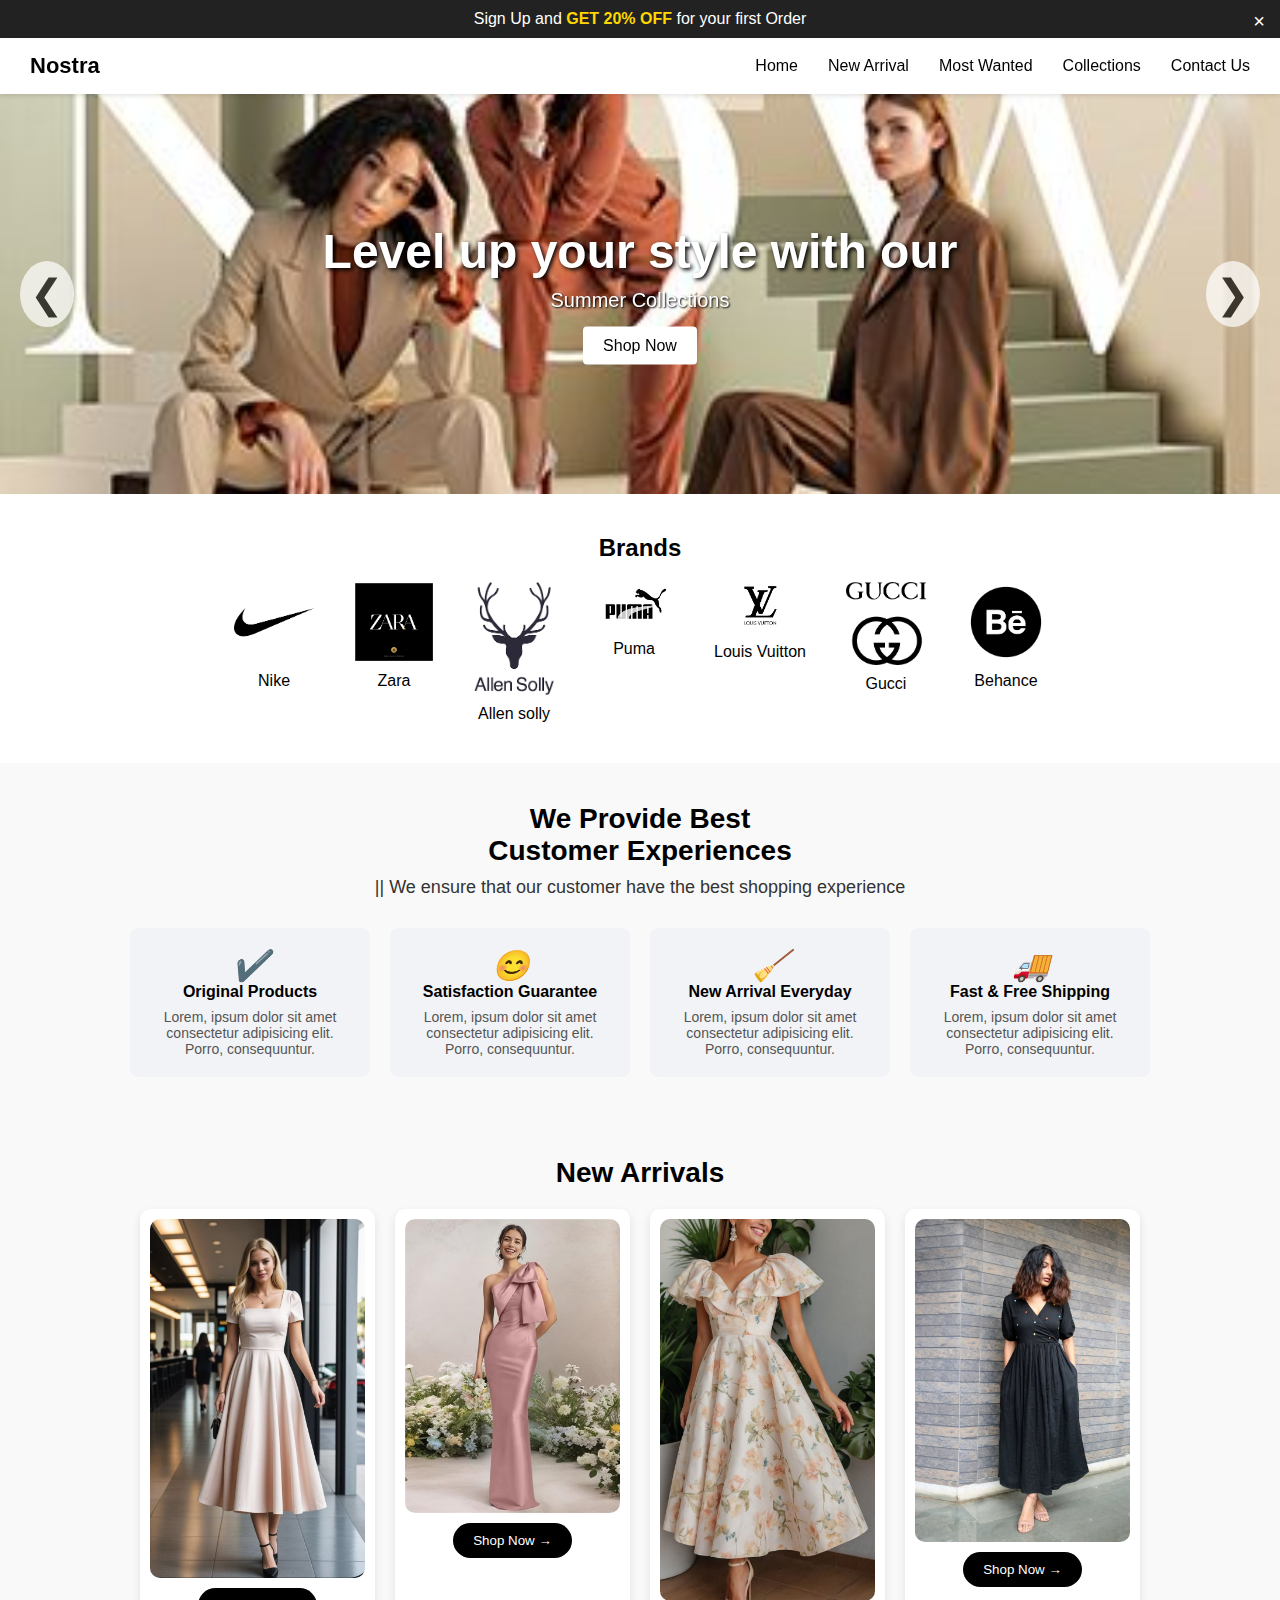
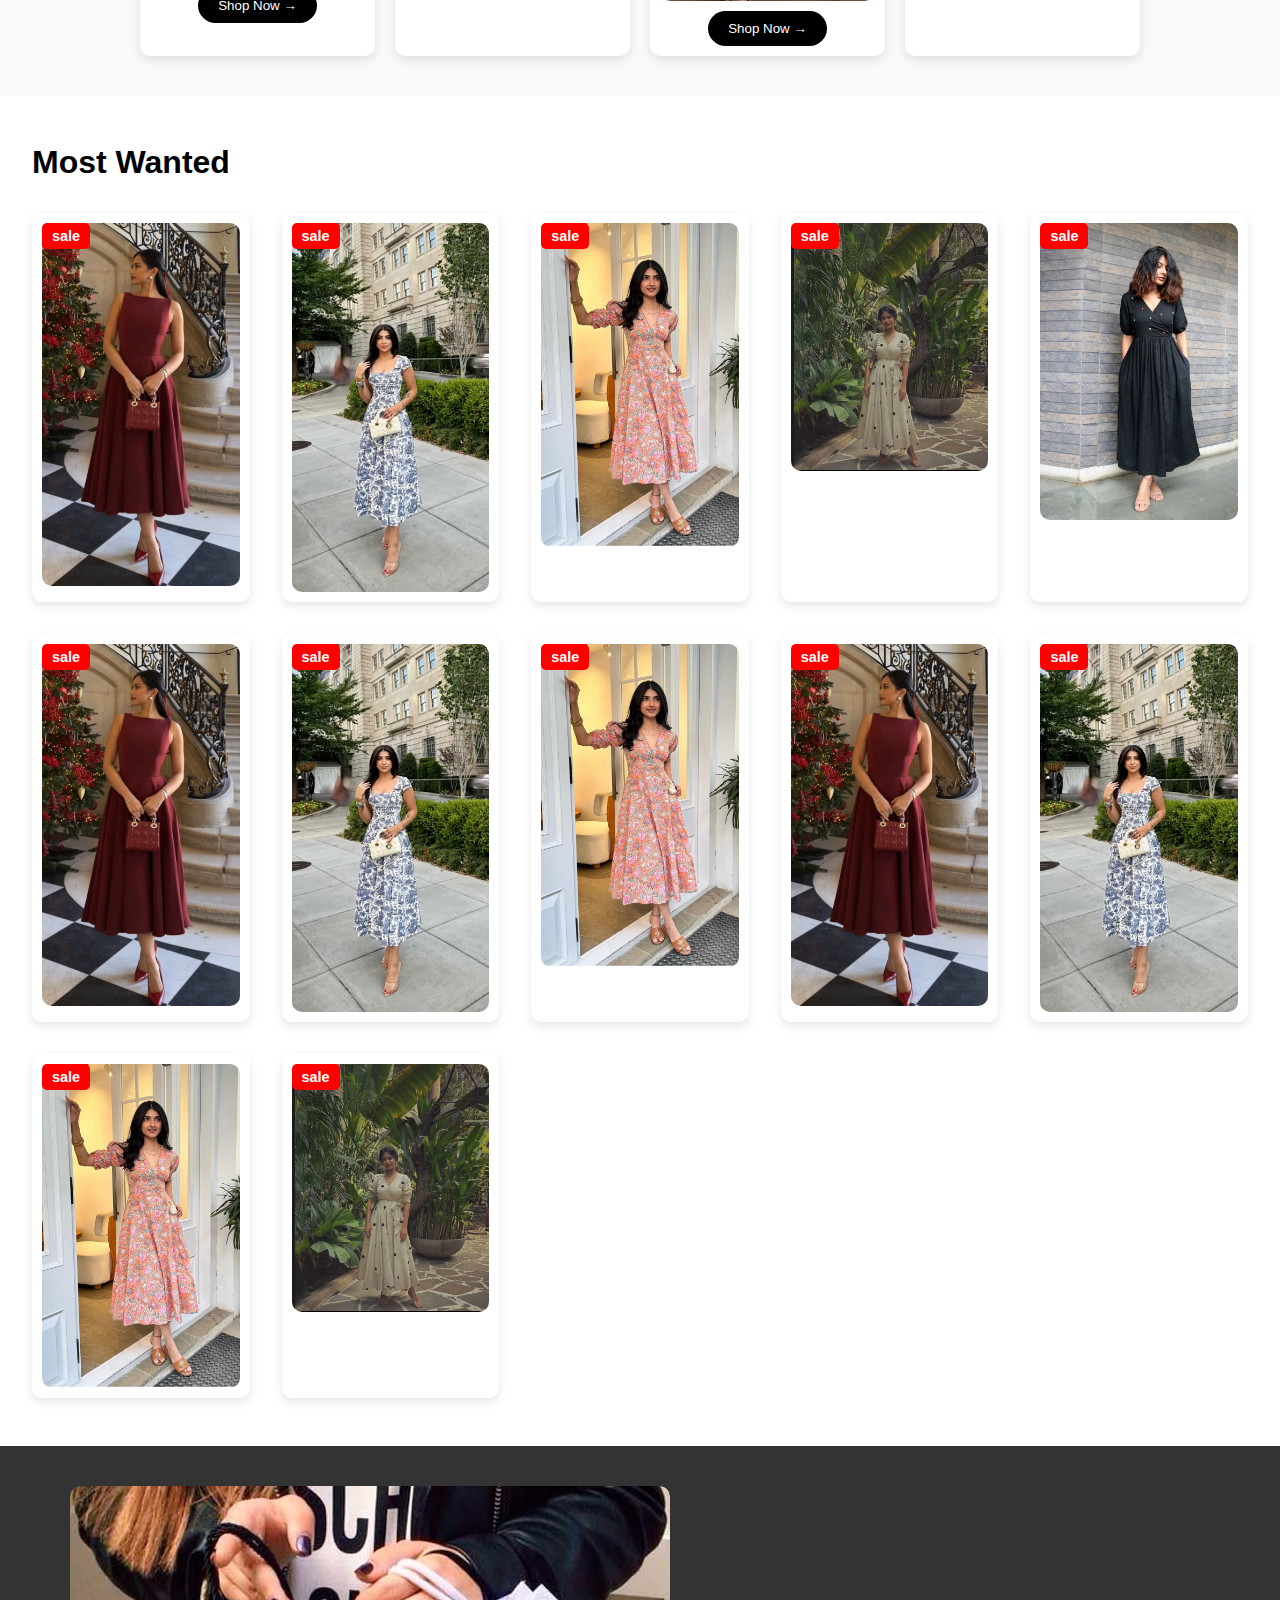
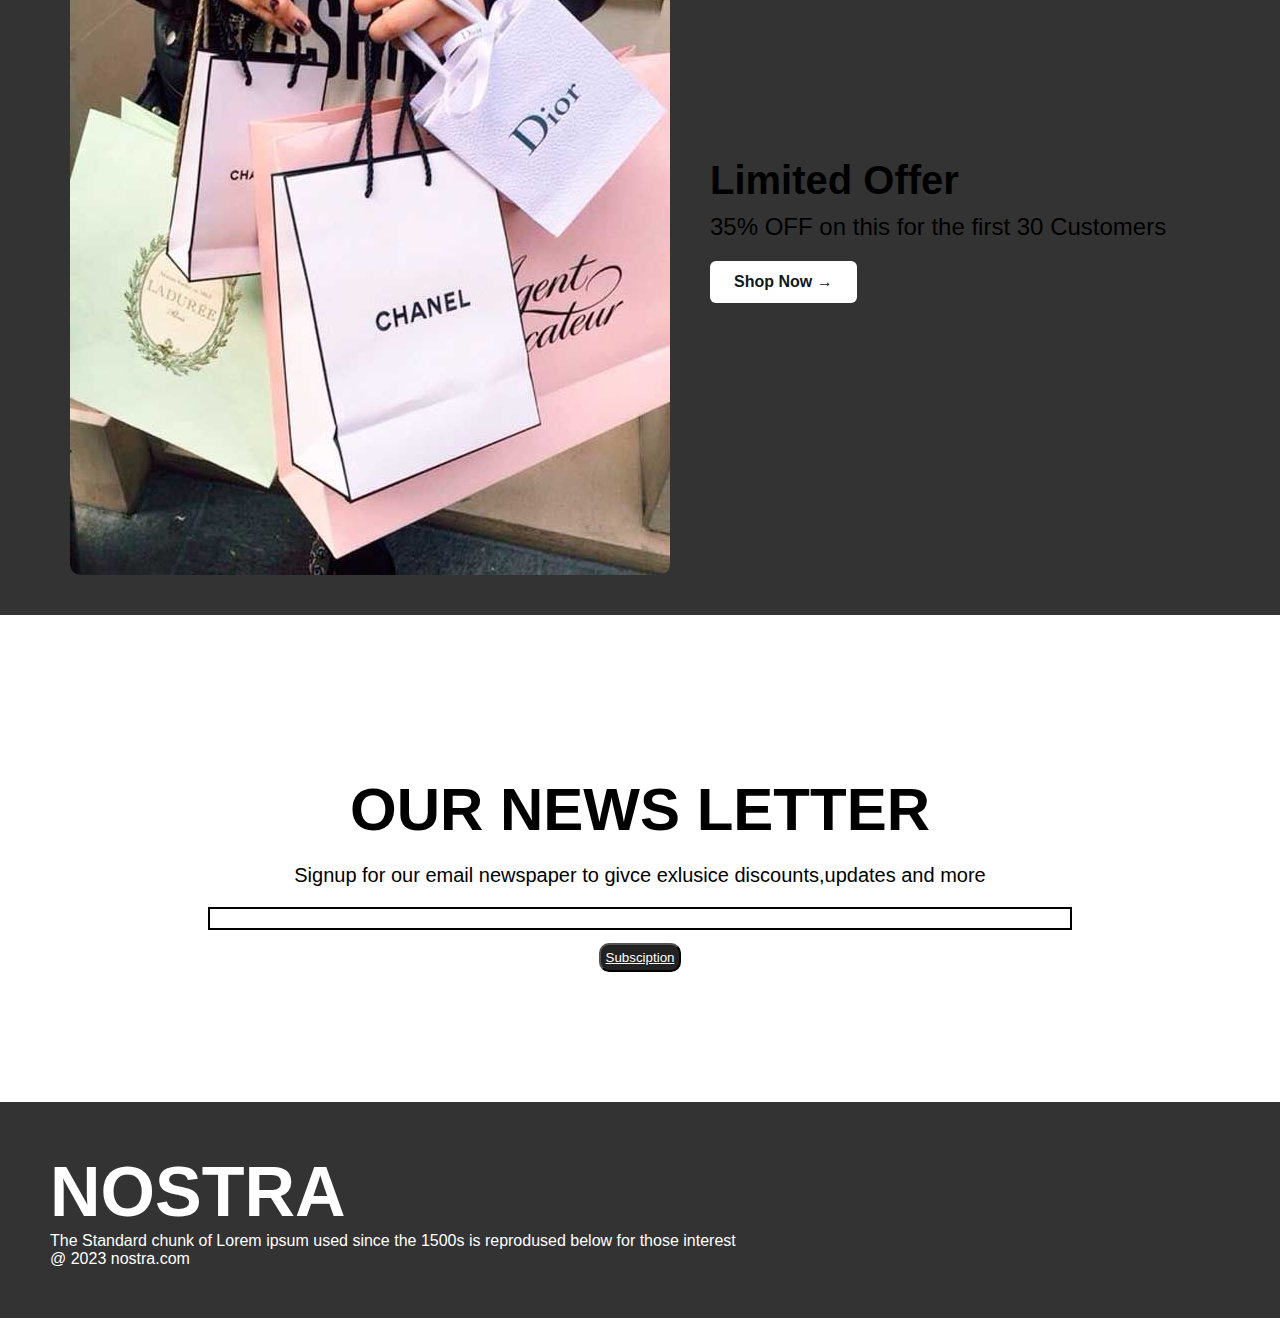
<file: index.html>
<!DOCTYPE html>
<html lang="en">
<head>
    <meta charset="UTF-8">
    <meta name="viewport" content="width=device-width, initial-scale=1.0">
    <title>Nostra</title>
    <link rel="stylesheet" href="stycle.css">
</head>
<body>
    <!--TOP BANNER-->
    <div class="top-banner">
        <p>Sign Up and <strong>GET 20% OFF</strong> for your first Order</p>
    <span class="close-banner" onclick="closeBanner()">×</span>
    </div>
    <!--navigation bar-->
     <nav class="navbar">
    <div class="logo">Nostra</div>
    <ul class="nav-links">
      <li><a href="index.html" onclick="stayHere()">Home</a></li>
      <li><a href="#new-arrivals">New Arrival</a></li>
      <li><a href="#most-wanted" id="show-most-wanted">Most Wanted</a></li>
      <li><a href="collections.html">Collections</a></li>
      <li><a href="contact.html">Contact Us</a></li>
    </ul>
  </nav>
  <!---homescreen-->
   <div class="carousel">
    <img src="./images/homescreen.jpeg" class="active" alt="Slide 1">
    <img src="./images/h2 (1).jpeg" alt="Slide 2">
    <img src="./images/h3.jpeg" alt="Slide 3">

    <!-- Text overlay -->
    <div class="carousel-text">
      <h1>Level up your style with our</h1>
      <p>Summer Collections</p>
      <button>Shop Now</button>
    </div>

    <!-- Navigation arrows -->
    <button class="carousel-btn prev" onclick="prevSlide()">❮</button>
    <button class="carousel-btn next" onclick="nextSlide()">❯</button>
  </div>
  <!-- Brands Section -->
<section class="brands">
  <h2>Brands</h2>
  <div class="brand-logos">
    <div class="brand"><img src="./images/nike.png" alt="Nike"><p>Nike</p></div>
    <div class="brand"><img src="./images/zara.webp" alt="Zara"><p>Zara</p></div>
    <div class="brand"><img src="./images/allensolly.png" alt="Allen Solly"><p>Allen solly</p></div>
    <div class="brand"><img src="./images/puma.png" alt="Puma"><p>Puma</p></div>
    <div class="brand"><img src="./images/xl.png" alt="Louis Vuitton"><p>Louis Vuitton</p></div>
    <div class="brand"><img src="./images/gucci.png" alt="Gucci"><p>Gucci</p></div>
    <div class="brand"><img src="./images/b.png" alt="Behance"><p>Behance</p></div>
  </div>
</section>

<!-- Customer Experience Section -->
<section class="customer-experience">
  <div class="experience-heading">
    <h2>We Provide Best <br><strong>Customer Experiences</strong></h2>
    <p>|| We ensure that our customer have the best shopping experience</p>
  </div>
  <div class="features">
    <div class="feature">
      <i class="icon">✔️</i>
      <h4>Original Products</h4>
      <p>Lorem, ipsum dolor sit amet consectetur adipisicing elit. Porro, consequuntur.</p>
    </div>
    <div class="feature">
      <i class="icon">😊</i>
      <h4>Satisfaction Guarantee</h4>
      <p>Lorem, ipsum dolor sit amet consectetur adipisicing elit. Porro, consequuntur.</p>
    </div>
    <div class="feature">
      <i class="icon">🧹</i>
      <h4>New Arrival Everyday</h4>
      <p>Lorem, ipsum dolor sit amet consectetur adipisicing elit. Porro, consequuntur.</p>
    </div>
    <div class="feature">
      <i class="icon">🚚</i>
      <h4>Fast & Free Shipping</h4>
      <p>Lorem, ipsum dolor sit amet consectetur adipisicing elit. Porro, consequuntur.</p>
    </div>
  </div>
</section>
 <section id="new-arrivals" class="new-arrivals">
    <h2>New Arrivals</h2>
    <div class="arrivals-grid">
      <div class="product-card">
        <img src="./images/1arrival.jpg" alt="Product 1" />
        <button>Shop Now →</button>
      </div>
      <div class="product-card">
        <img src="./images/2arrival.jpg" alt="Product 2" />
        <button>Shop Now →</button>
      </div>
      <div class="product-card">
        <img src="./images/3arrival.jpg" alt="Product 3" />
        <button>Shop Now →</button>
      </div>
      <div class="product-card">
        <img src="./images/4arrival.jpg" alt="Product 4" />
        <button>Shop Now →</button>
      </div>
    </div>
  </section>
   <!-- Most Wanted -->
  <section id="most-wanted" class="most-wanted">
     <h2>Most Wanted</h2>
    <div class="product-grid">
      <!-- Sample products -->
      <div class="product-card">
        <span class="sale-badge">sale</span>
        <img src="./images/8r.jpg" alt="Product 1"/>
      </div>
      <div class="product-card">
        <span class="sale-badge">sale</span>
        <img src="./images/7r.jpg" alt="Product 2"/>
      </div>
      <div class="product-card">
        <span class="sale-badge">sale</span>
        <img src="./images/6r.jpg" alt="Product 3"/>
      </div>
      <div class="product-card">
        <span class="sale-badge">sale</span>
        <img src="./images/5ar.jpg" alt="Product 4"/>
      </div>
      <div class="product-card">
        <span class="sale-badge">sale</span>
        <img src="./images/4arrival.jpg" alt="Product 5"/>
      </div>
      <div class="product-card">
        <span class="sale-badge">sale</span>
        <img src="./images/8r.jpg" alt="Product 1"/>
      </div>
      <div class="product-card">
        <span class="sale-badge">sale</span>
        <img src="./images/7r.jpg" alt="Product 2"/>
      </div>
      <div class="product-card">
        <span class="sale-badge">sale</span>
        <img src="./images/6r.jpg" alt="Product 3"/>
      </div>
      <div class="product-card">
        <span class="sale-badge">sale</span>
        <img src="./images/8r.jpg" alt="Product 1"/>
      </div>
      <div class="product-card">
        <span class="sale-badge">sale</span>
        <img src="./images/7r.jpg" alt="Product 2"/>
      </div>
      <div class="product-card">
        <span class="sale-badge">sale</span>
        <img src="./images/6r.jpg" alt="Product 3"/>
      </div>
      <div class="product-card">
        <span class="sale-badge">sale</span>
        <img src="./images/5ar.jpg" alt="Product 4"/>
      </div>
    </div>
  </section>

  
  <section class="offer-section">
    <div class="offer-image">
      <img src="./images/offer.jpg" alt="Clothing Store Promo" />
    </div>
    <div class="offer-text">
      <h2>Limited Offer</h2>
      <p>35% OFF on this for the first 30 Customers</p>
      <button class="shop-btn" onclick="shopNow()">Shop Now →</button>
    </div>
  </section>
   <section class="text-center">
      <h1 class="text-center__h "><strong>OUR NEWS LETTER</strong></h1>
      <p class=" text-center__p ">Signup for our email newspaper to givce exlusice discounts,updates and more</p>
      <input type="text" class="box" >
      <br>
      <button class="btnsub">Subsciption</button>
    </section>
    <!----footer--->
    <section class="footer">
      <h1 class="footer__h">NOSTRA</h1>
      <p >The Standard chunk of Lorem ipsum used since the 1500s is reprodused below for those interest</p>
<p>@ 2023 nostra.com</p>
    </section>

  <script src="scripts.js"></script>
</body>
</html>
</file>
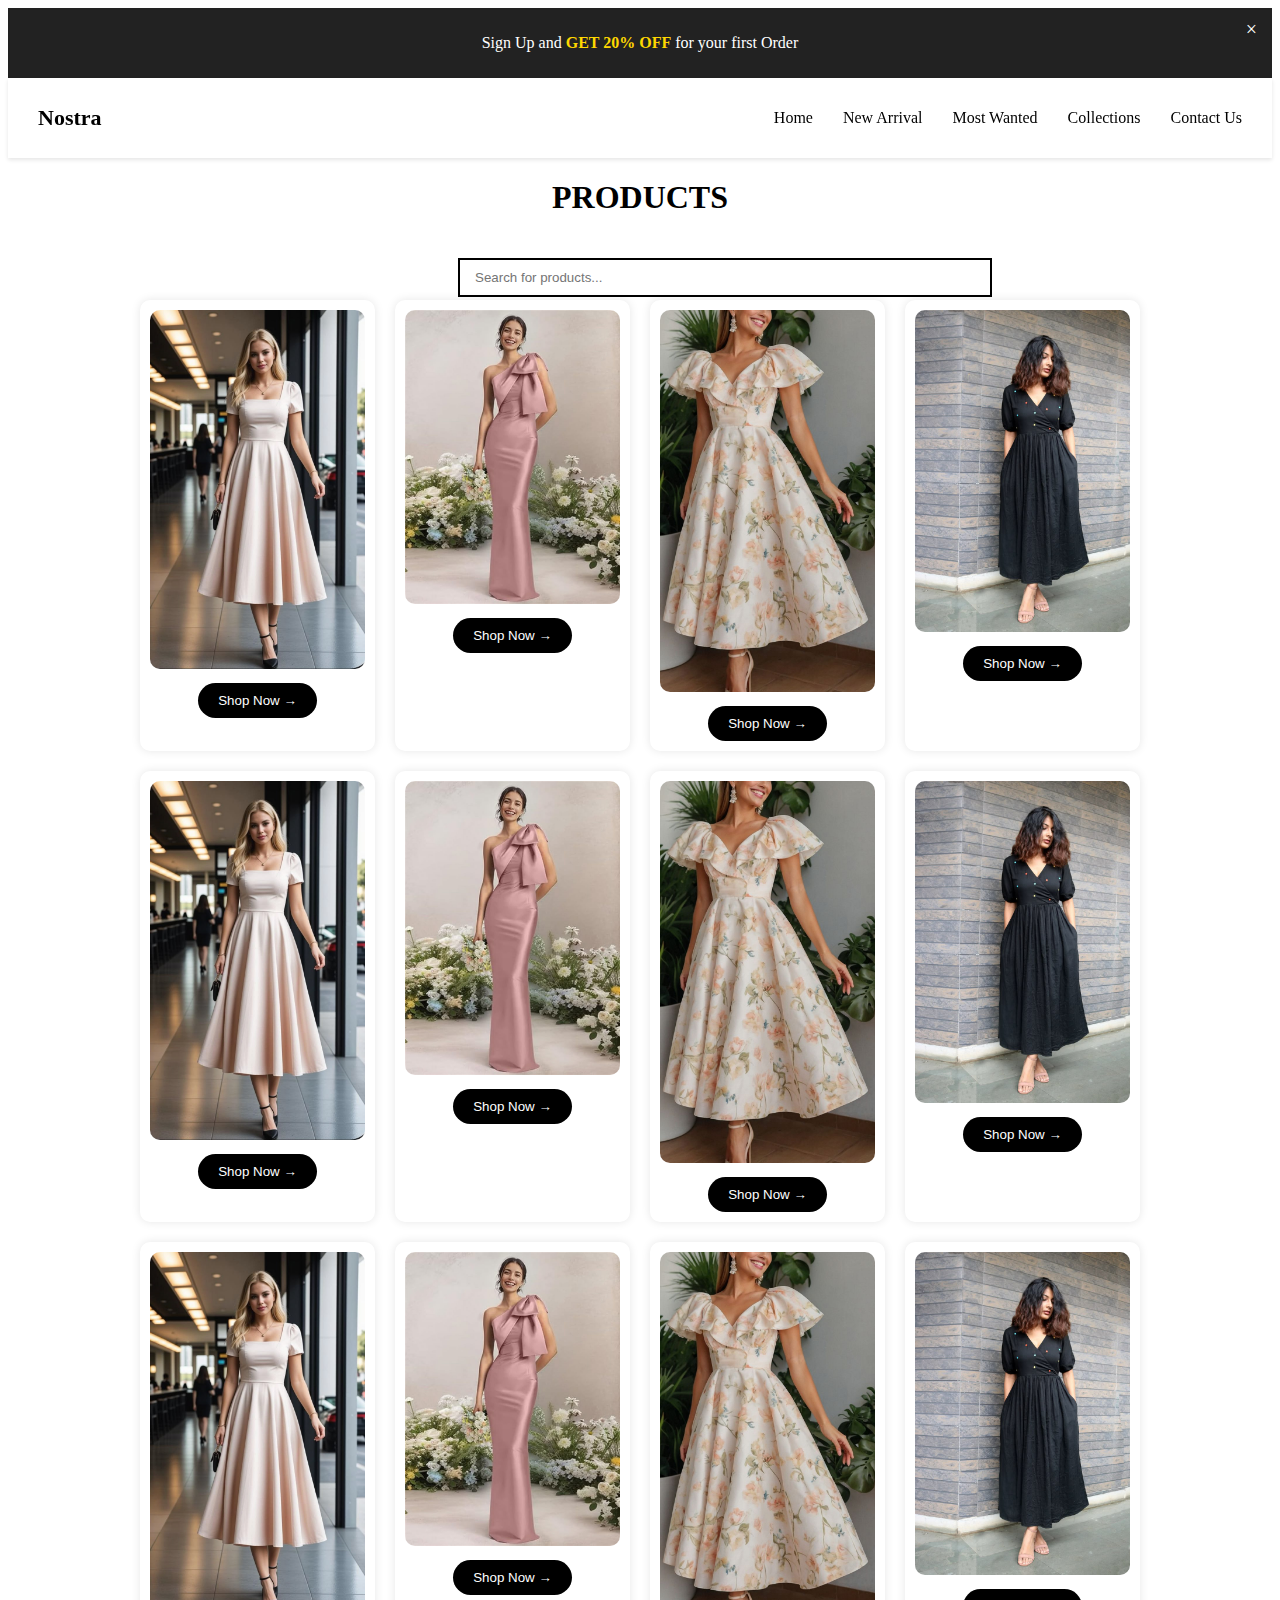
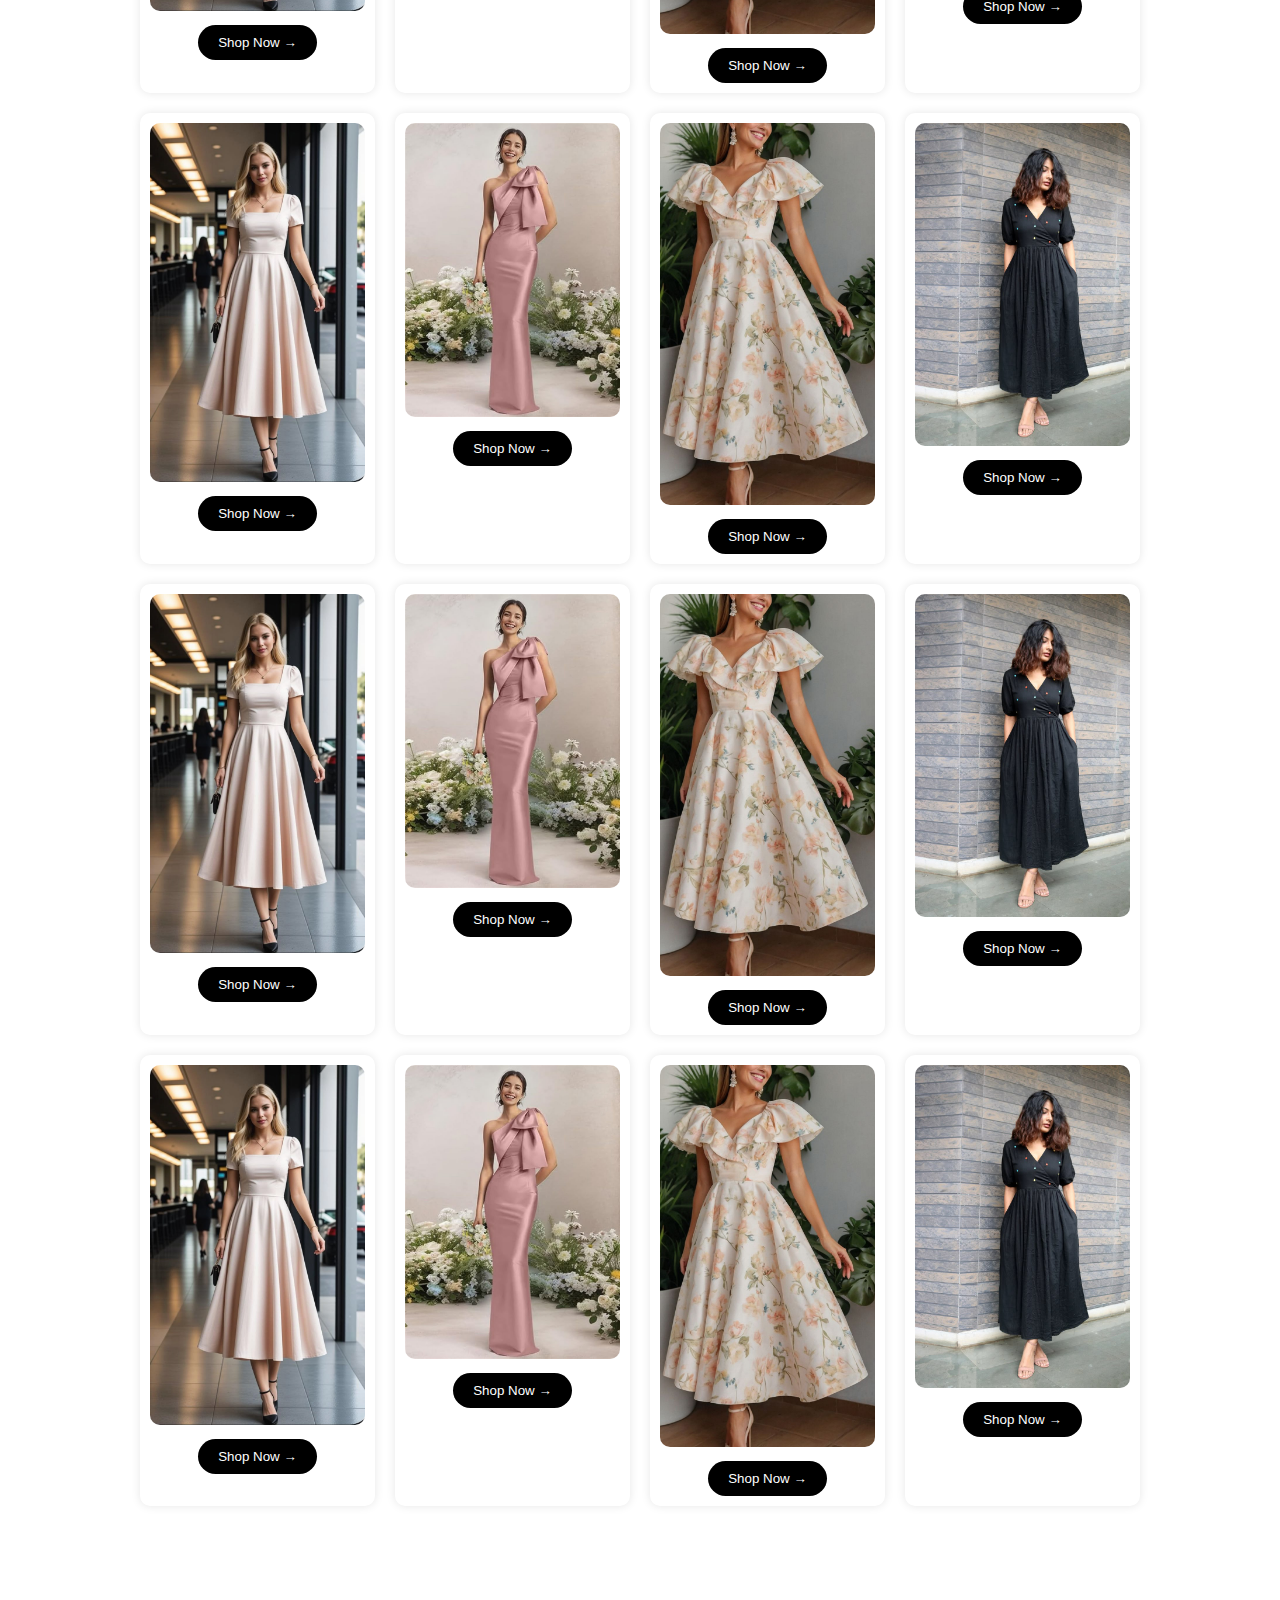
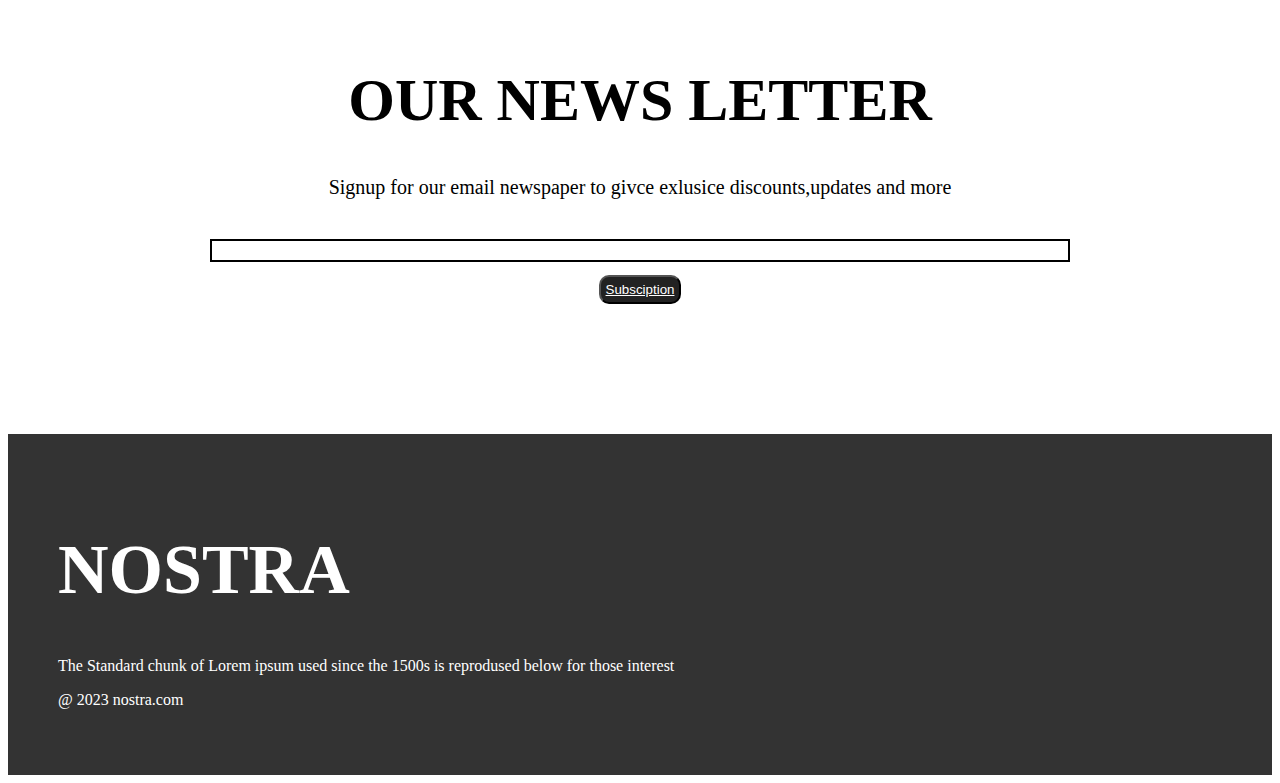
<file: collections.html>
<!DOCTYPE html>
<html lang="en">
<head>
    <meta charset="UTF-8">
    <meta name="viewport" content="width=device-width, initial-scale=1.0">
    <title>collections</title>
    <styLe>
        .top-banner {
  background-color: #222;
  color: white;
  padding: 10px 20px;
  text-align: center;
  position: relative;
}

.top-banner strong {
  color: #ffd700;
}

.close-banner {
  position: absolute;
  right: 15px;
  top: 10px;
  cursor: pointer;
  font-size: 20px;
}

/* Navbar */
.navbar {
  display: flex;
  justify-content: space-between;
  align-items: center;
  padding: 15px 30px;
  background-color: #fff;
  box-shadow: 0 2px 4px rgba(0, 0, 0, 0.1);
  position: relative;
  position: sticky;
  top: 0;
  z-index: 1;
}

.navbar .logo {
  font-weight: bold;
  font-size: 22px;
}

/* Hamburger Menu */
.hamburger {
  display: none;
  flex-direction: column;
  cursor: pointer;
}

.hamburger span {
  height: 3px;
  width: 25px;
  background: black;
  margin: 4px 0;
  transition: 0.3s;
}

/* Navigation Links */
.nav-links {
  list-style: none;
  display: flex;
  gap: 30px;
}

.nav-links a {
  text-decoration: none;
  color: #000;
  font-weight: 500;
}

/* Responsive Styles */
@media (max-width: 768px) {
  .hamburger {
    display: flex;
  }

  .nav-links {
    flex-direction: column;
    gap: 15px;
    position: absolute;
    top: 100%;
    left: 0;
    background: white;
    width: 100%;
    padding: 20px 0;
    display: none;
  }

  .nav-links.active {
    display: flex;
  }
}


        .collections__h{
            text-align: center;
        }
        .collections__collect{
             border: solid black 2px;
        margin: 3px;
         width: 50%;
  max-width: 500px;
  padding: 10px 15px;
  margin-left: 450px;
        margin-top: 20px;
        
        }
        .arrivals-grid {
  display: grid;
  grid-template-columns: repeat(auto-fit, minmax(220px, 1fr));
  gap: 20px;
  max-width: 1000px;
  margin: 0 auto;
}

.product-card {
  background: #fff;
  padding: 10px;
  border-radius: 10px;
  text-align: center;
  box-shadow: 0 0 10px rgba(0,0,0,0.1);
}

.product-card img {
  width: 100%;
  border-radius: 10px;
}

.product-card button {
  margin-top: 10px;
  padding: 10px 20px;
  background-color: #000;
  color: #fff;
  border: none;
  border-radius: 20px;
  cursor: pointer;
}
.text-center{
        text-align: center;
        margin-top: 20px;
        padding:100px ;
    }
    .text-center__h{
        font-style: bold;
        font-size: 60px;
        margin-top: 40px;
    }  
    .text-center__p{
        font-size: 20px;
        margin-top: 20px;
    }
    .box{
        border: solid black 2px;
        padding: 2px;
        margin: 3px;
        width: 80%;
        height: 40%;
        margin-top: 20px;
    }
    .btnsub{
        background-color: #222;
        color: white;
        padding: 5px;
        margin: 10px;
        border-radius: 10px;
        text-decoration: underline;
    }
    .footer{
        background-color: #333;
        color: white;
        padding: 50px;
        gap: 5;
        margin-top: 20px;
    }
    .footer__h{
       font-size: 70px;
       font-style: bold;
    }



   

    </styLe>
</head>
<body>
     <!--TOP BANNER-->
    <div class="top-banner">
        <p>Sign Up and <strong>GET 20% OFF</strong> for your first Order</p>
    <span class="close-banner" onclick="closeBanner()">×</span>
    </div>
    <!--navigation bar-->
     <nav class="navbar">
    <div class="logo">Nostra</div>
    <ul class="nav-links">
      <li><a href="index.html" onclick="stayHere()">Home</a></li>
      <li><a href="#new-arrivals">New Arrival</a></li>
      <li><a href="#most-wanted" id="show-most-wanted">Most Wanted</a></li>
      <li><a href="collections.html">Collections</a></li>
      <li><a href="contact.html">Contact Us</a></li>
    </ul>
  </nav>
    <div class="collections">
         <h1 class="collections__h "><strong>PRODUCTS</strong></h1>
       <input type="text" class="collections__collect" placeholder="Search for products..." >
       <br>
       <div class="arrivals-grid">
      <div class="product-card">
        <img src="./images/1arrival.jpg" alt="Product 1" />
        <button>Shop Now →</button>
      </div>
      <div class="product-card">
        <img src="./images/2arrival.jpg" alt="Product 2" />
        <button>Shop Now →</button>
      </div>
      <div class="product-card">
        <img src="./images/3arrival.jpg" alt="Product 3" />
        <button>Shop Now →</button>
      </div>
      <div class="product-card">
        <img src="./images/4arrival.jpg" alt="Product 4" />
        <button>Shop Now →</button>
      </div>
      <div class="product-card">
        <img src="./images/1arrival.jpg" alt="Product 1" />
        <button>Shop Now →</button>
      </div>
      <div class="product-card">
        <img src="./images/2arrival.jpg" alt="Product 2" />
        <button>Shop Now →</button>
      </div>
      <div class="product-card">
        <img src="./images/3arrival.jpg" alt="Product 3" />
        <button>Shop Now →</button>
      </div>
      <div class="product-card">
        <img src="./images/4arrival.jpg" alt="Product 4" />
        <button>Shop Now →</button>
      </div>
      <div class="product-card">
        <img src="./images/1arrival.jpg" alt="Product 1" />
        <button>Shop Now →</button>
      </div>
      <div class="product-card">
        <img src="./images/2arrival.jpg" alt="Product 2" />
        <button>Shop Now →</button>
      </div>
      <div class="product-card">
        <img src="./images/3arrival.jpg" alt="Product 3" />
        <button>Shop Now →</button>
      </div>
      <div class="product-card">
        <img src="./images/4arrival.jpg" alt="Product 4" />
        <button>Shop Now →</button>
      </div>
      <div class="product-card">
        <img src="./images/1arrival.jpg" alt="Product 1" />
        <button>Shop Now →</button>
      </div>
      <div class="product-card">
        <img src="./images/2arrival.jpg" alt="Product 2" />
        <button>Shop Now →</button>
      </div>
      <div class="product-card">
        <img src="./images/3arrival.jpg" alt="Product 3" />
        <button>Shop Now →</button>
      </div>
      <div class="product-card">
        <img src="./images/4arrival.jpg" alt="Product 4" />
        <button>Shop Now →</button>
      </div>
      <div class="product-card">
        <img src="./images/1arrival.jpg" alt="Product 1" />
        <button>Shop Now →</button>
      </div>
      <div class="product-card">
        <img src="./images/2arrival.jpg" alt="Product 2" />
        <button>Shop Now →</button>
      </div>
      <div class="product-card">
        <img src="./images/3arrival.jpg" alt="Product 3" />
        <button>Shop Now →</button>
      </div>
      <div class="product-card">
        <img src="./images/4arrival.jpg" alt="Product 4" />
        <button>Shop Now →</button>
      </div>
      <div class="product-card">
        <img src="./images/1arrival.jpg" alt="Product 1" />
        <button>Shop Now →</button>
      </div>
      <div class="product-card">
        <img src="./images/2arrival.jpg" alt="Product 2" />
        <button>Shop Now →</button>
      </div>
      <div class="product-card">
        <img src="./images/3arrival.jpg" alt="Product 3" />
        <button>Shop Now →</button>
      </div>
      <div class="product-card">
        <img src="./images/4arrival.jpg" alt="Product 4" />
        <button>Shop Now →</button>
      </div>
    </div>
    </div>
    <section class="text-center">
      <h1 class="text-center__h "><strong>OUR NEWS LETTER</strong></h1>
      <p class=" text-center__p ">Signup for our email newspaper to givce exlusice discounts,updates and more</p>
      <input type="text" class="box" >
      <br>
      <button class="btnsub">Subsciption</button>
    </section>
    <!----footer--->
    <section class="footer">
      <h1 class="footer__h">NOSTRA</h1>
      <p >The Standard chunk of Lorem ipsum used since the 1500s is reprodused below for those interest</p>
<p>@ 2023 nostra.com</p>
    </section>
</body>
</html>
</file>
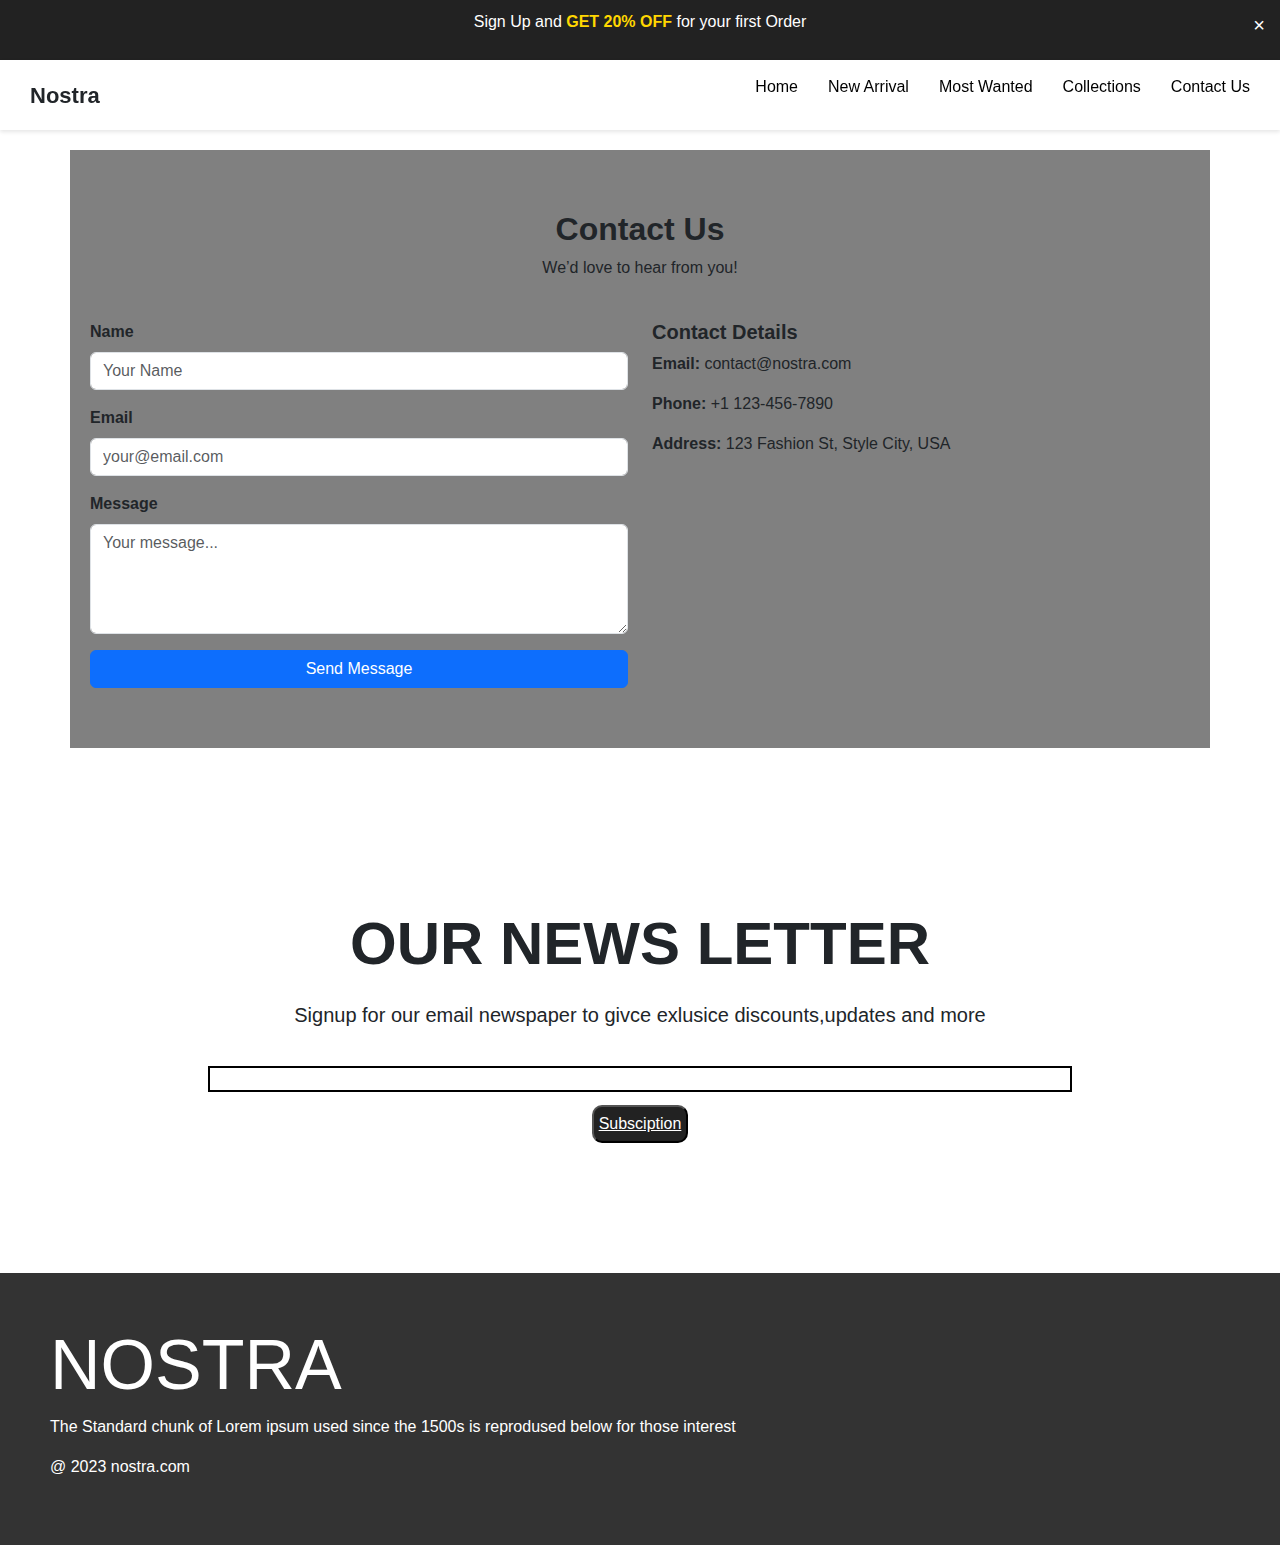
<file: contact.html>
<!DOCTYPE html>
<html lang="en">
<head>
  <meta charset="UTF-8" />
  <meta name="viewport" content="width=device-width, initial-scale=1.0" />
  <title>Contact Us</title>

  <!-- Bootstrap CSS CDN -->
  <link href="https://cdn.jsdelivr.net/npm/bootstrap@5.3.0/dist/css/bootstrap.min.css" rel="stylesheet">

  <style>
    body {
      font-family: 'Segoe UI', Tahoma, Geneva, Verdana, sans-serif;
    }
 .top-banner {
  background-color: #222;
  color: white;
  padding: 10px 20px;
  text-align: center;
  position: relative;
}

.top-banner strong {
  color: #ffd700;
}

.close-banner {
  position: absolute;
  right: 15px;
  top: 10px;
  cursor: pointer;
  font-size: 20px;
}

/* Navbar */
.navbar {
  display: flex;
  justify-content: space-between;
  align-items: center;
  padding: 15px 30px;
  background-color: #fff;
  box-shadow: 0 2px 4px rgba(0, 0, 0, 0.1);
  position: relative;
  position: sticky;
  top: 0;
  z-index: 1;
}

.navbar .logo {
  font-weight: bold;
  font-size: 22px;
}

/* Hamburger Menu */
.hamburger {
  display: none;
  flex-direction: column;
  cursor: pointer;
}

.hamburger span {
  height: 3px;
  width: 25px;
  background: black;
  margin: 4px 0;
  transition: 0.3s;
}

/* Navigation Links */
.nav-links {
  list-style: none;
  display: flex;
  gap: 30px;
}

.nav-links a {
  text-decoration: none;
  color: #000;
  font-weight: 500;
}

/* Responsive Styles */
@media (max-width: 768px) {
  .hamburger {
    display: flex;
  }

  .nav-links {
    flex-direction: column;
    gap: 15px;
    position: absolute;
    top: 100%;
    left: 0;
    background: white;
    width: 100%;
    padding: 20px 0;
    display: none;
  }

  .nav-links.active {
    display: flex;
  }
}
    .contact-section {
      padding: 60px 20px;
      background-color: grey;
      margin-top: 20px;
    }

    .contact-header {
      text-align: center;
      margin-bottom: 40px;
    }

    .form-control:focus {
      box-shadow: 0 0 0 0.2rem rgba(0,123,255,.25);
    }

    .text-center{
        text-align: center;
        margin-top: 20px;
        padding:100px ;
    }
    .text-center__h{
        font-style: bold;
        font-size: 60px;
        margin-top: 40px;
    }  
    .text-center__p{
        font-size: 20px;
        margin-top: 20px;
    }
    .box{
        border: solid black 2px;
        padding: 2px;
        margin: 3px;
        width: 80%;
        height: 40%;
        margin-top: 20px;
    }
    .btnsub{
        background-color: #222;
        color: white;
        padding: 5px;
        margin: 10px;
        border-radius: 10px;
        text-decoration: underline;
    }
    .footer{
        background-color: #333;
        color: white;
        padding: 50px;
        gap: 5;
        margin-top: 20px;
    }
    .footer__h{
       font-size: 70px;
       font-style: bold;
    }


  </style>
</head>
<body>
 <!--TOP BANNER-->
    <div class="top-banner">
        <p>Sign Up and <strong>GET 20% OFF</strong> for your first Order</p>
    <span class="close-banner" onclick="closeBanner()">×</span>
    </div>
    <!--navigation bar-->
     <nav class="navbar">
    <div class="logo">Nostra</div>
    <ul class="nav-links">
      <li><a href="index.html" onclick="stayHere()">Home</a></li>
      <li><a href="#new-arrivals">New Arrival</a></li>
      <li><a href="#most-wanted" id="show-most-wanted">Most Wanted</a></li>
      <li><a href="collections.html">Collections</a></li>
      <li><a href="contact.html">Contact Us</a></li>
    </ul>
  </nav>
  <!-- Contact Section -->
  <section class="contact-section container">
    <div class="contact-header">
      <h2 class="fw-bold">Contact Us</h2>
      <p>We’d love to hear from you!</p>
    </div>

    <div class="row">
      <div class="col-md-6">
        <form id="contactForm">
          <div class="mb-3">
            <label for="name" class="form-label fw-semibold">Name</label>
            <input type="text" class="form-control" id="name" placeholder="Your Name" required />
          </div>

          <div class="mb-3">
            <label for="email" class="form-label fw-semibold">Email</label>
            <input type="email" class="form-control" id="email" placeholder="your@email.com" required />
          </div>

          <div class="mb-3">
            <label for="message" class="form-label fw-semibold">Message</label>
            <textarea class="form-control" id="message" rows="4" placeholder="Your message..." required></textarea>
          </div>

          <button type="submit" class="btn btn-primary w-100">Send Message</button>
        </form>
      </div>

      <div class="col-md-6 mt-4 mt-md-0">
        <h5 class="fw-semibold">Contact Details</h5>
        <p><strong>Email:</strong> contact@nostra.com</p>
        <p><strong>Phone:</strong> +1 123-456-7890</p>
        <p><strong>Address:</strong> 123 Fashion St, Style City, USA</p>
      </div>
    </div>
  </section>

    <section class="text-center">
      <h1 class="text-center__h "><strong>OUR NEWS LETTER</strong></h1>
      <p class=" text-center__p ">Signup for our email newspaper to givce exlusice discounts,updates and more</p>
      <input type="text" class="box" >
      <br>
      <button class="btnsub">Subsciption</button>
    </section>
    <!----footer--->
    <section class="footer">
      <h1 class="footer__h">NOSTRA</h1>
      <p >The Standard chunk of Lorem ipsum used since the 1500s is reprodused below for those interest</p>
<p>@ 2023 nostra.com</p>
    </section>


  <!-- Bootstrap JS Bundle (with Popper) -->
  <script src="https://cdn.jsdelivr.net/npm/bootstrap@5.3.0/dist/js/bootstrap.bundle.min.js"></script>

  <!-- Simple JS for form handling -->
  <script>
    document.getElementById('contactForm').addEventListener('submit', function(e) {
      e.preventDefault();
      alert('Thank you! Your message has been sent.');
      this.reset();
    });
  </script>
</body>
</html>
</file>
<file: stycle.css>
/* Reset + Base */
* {
  margin: 0;
  padding: 0;
  box-sizing: border-box;
}

body {
  font-family: Arial, sans-serif;
}

/* Top Banner */
.top-banner {
  background-color: #222;
  color: white;
  padding: 10px 20px;
  text-align: center;
  position: relative;
}

.top-banner strong {
  color: #ffd700;
}

.close-banner {
  position: absolute;
  right: 15px;
  top: 10px;
  cursor: pointer;
  font-size: 20px;
}

/* Navbar */
.navbar {
  display: flex;
  justify-content: space-between;
  align-items: center;
  padding: 15px 30px;
  background-color: #fff;
  box-shadow: 0 2px 4px rgba(0, 0, 0, 0.1);
  position: relative;
  position: sticky;
  top: 0;
  z-index: 1;
}

.navbar .logo {
  font-weight: bold;
  font-size: 22px;
}

/* Hamburger Menu */
.hamburger {
  display: none;
  flex-direction: column;
  cursor: pointer;
}

.hamburger span {
  height: 3px;
  width: 25px;
  background: black;
  margin: 4px 0;
  transition: 0.3s;
}

/* Navigation Links */
.nav-links {
  list-style: none;
  display: flex;
  gap: 30px;
}

.nav-links a {
  text-decoration: none;
  color: #000;
  font-weight: 500;
}

/* Responsive Styles */
@media (max-width: 768px) {
  .hamburger {
    display: flex;
  }

  .nav-links {
    flex-direction: column;
    gap: 15px;
    position: absolute;
    top: 100%;
    left: 0;
    background: white;
    width: 100%;
    padding: 20px 0;
    display: none;
  }

  .nav-links.active {
    display: flex;
  }
}


/* Carousel */
.carousel {
  position: relative;
  width: 100%;
  max-height: 400px;
  overflow: hidden;
}

.carousel img {
  width: 100%;
  height: 400px;
  object-fit: cover;
  display: none;
}

.carousel img.active {
  display: block;
}

.carousel-btn {
  position: absolute;
  top: 50%;
  transform: translateY(-50%);
  font-size: 40px;
  background: white;
  border: none;
  cursor: pointer;
  padding: 10px;
  opacity: 0.7;
  border-radius: 50%;
  z-index: 2;
}

.carousel-btn:hover {
  opacity: 1;
}

.prev {
  left: 20px;
}

.next {
  right: 20px;
}

.carousel-text {
  position: absolute;
  top: 50%;
  left: 50%;
  transform: translate(-50%, -50%);
  text-align: center;
  color: white;
  z-index: 1;
  width: 90%;
  padding: 10px;
}

.carousel-text h1 {
  font-size: 48px;
  margin: 0;
  font-weight: bold;
  text-shadow: 2px 2px 4px #000;
}

.carousel-text p {
  font-size: 20px;
  margin-top: 10px;
  text-shadow: 1px 1px 2px #000;
}

.carousel-text button {
  margin-top: 15px;
  padding: 10px 20px;
  font-size: 16px;
  background-color: white;
  color: black;
  border: none;
  cursor: pointer;
  border-radius: 4px;
}

.carousel-text button:hover {
  background-color: #ddd;
}

/* Responsive Tweaks */
@media (max-width: 768px) {
  .nav-links {
    gap: 15px;
    flex-wrap: wrap;
    justify-content: center;
  }

  .carousel img {
    height: 300px;
  }

  .carousel-text h1 {
    font-size: 32px;
  }

  .carousel-text p {
    font-size: 16px;
  }

  .carousel-btn {
    font-size: 28px;
    padding: 8px;
  }
}

@media (max-width: 480px) {
  .carousel img {
    height: 250px;
  }

  .carousel-text h1 {
    font-size: 24px;
  }

  .carousel-text p {
    font-size: 14px;
  }

  .carousel-text button {
    font-size: 14px;
    padding: 8px 16px;
  }
}
/* Brands Section */
.brands {
  padding: 40px 20px;
  text-align: center;
}

.brand-logos {
  display: flex;
  flex-wrap: wrap;
  justify-content: center;
  gap: 40px;
  margin-top: 20px;
}

.brand {
  display: flex;
  flex-direction: column;
  align-items: center;
}

.brand img {
  max-width: 80px;
  height: auto;
  margin-bottom: 10px;
}

.brand p {
  font-size: 16px;
  font-weight: 500;
}

/* Customer Experience Section */
.customer-experience {
  padding: 40px 20px;
  background-color: #f9f9f9;
  text-align: center;
}

.experience-heading h2 {
  font-size: 28px;
  font-weight: bold;
}

.experience-heading p {
  margin-top: 10px;
  font-size: 18px;
  color: #333;
}

.features {
  display: flex;
  flex-wrap: wrap;
  justify-content: center;
  gap: 20px;
  margin-top: 30px;
}

.feature {
  background-color: #f1f3f6;
  padding: 20px;
  border-radius: 8px;
  width: 240px;
  text-align: center;
}

.feature .icon {
  font-size: 30px;
  margin-bottom: 10px;
}

.feature h4 {
  font-weight: bold;
  font-size: 16px;
  margin-bottom: 8px;
}

.feature p {
  font-size: 14px;
  color: #555;
}

/* Responsive */
@media (max-width: 768px) {
  .experience-heading h2 {
    font-size: 22px;
  }

  .experience-heading p {
    font-size: 16px;
  }

  .feature {
    width: 100%;
    max-width: 300px;
  }

  .brand img {
    max-width: 60px;
  }
}
.new-arrivals {
  padding: 40px 20px;
  background-color: #f9f9f9;
  text-align: center;
}

.new-arrivals h2 {
  font-size: 28px;
  margin-bottom: 20px;
}

.arrivals-grid {
  display: grid;
  grid-template-columns: repeat(auto-fit, minmax(220px, 1fr));
  gap: 20px;
  max-width: 1000px;
  margin: 0 auto;
}

.product-card {
  background: #fff;
  padding: 10px;
  border-radius: 10px;
  text-align: center;
  box-shadow: 0 0 10px rgba(0,0,0,0.1);
}

.product-card img {
  width: 100%;
  border-radius: 10px;
}

.product-card button {
  margin-top: 10px;
  padding: 10px 20px;
  background-color: #000;
  color: #fff;
  border: none;
  border-radius: 20px;
  cursor: pointer;
}
/* Most Wanted */
.most-wanted {
  padding: 3rem 2rem;
  background-color: #fff;
}

.most-wanted h2 {
  font-size: 2rem;
  margin-bottom: 2rem;
}

.product-grid {
  display: grid;
  grid-template-columns: repeat(auto-fit, minmax(180px, 1fr));
  gap: 2rem;
}

.product-card {
  position: relative;
  border-radius: 10px;
  overflow: hidden;
  box-shadow: 0 4px 10px rgba(0,0,0,0.1);
  transition: transform 0.3s;
}

.product-card:hover {
  transform: scale(1.05);
}

.product-card img {
  width: 100%;
  display: block;
}

.sale-badge {
  position: absolute;
  top: 10px;
  left: 10px;
  background-color: red;
  color: white;
  font-weight: bold;
  padding: 5px 10px;
  border-radius: 5px;
  font-size: 0.9rem;
}
.most-wanted-panel {
  position: fixed;
  top: 0;
  left: 0;
  width: 100%;
  height: 100vh;
  background: #fff;
  z-index: 999;
  padding: 2rem;
  overflow-y: auto;
  transform: translateX(100%); /* start offscreen right */
  transition: transform 0.5s ease;
}

.most-wanted-panel.active {
  transform: translateX(0); /* slide into view */
}

    .offer-section {
      display: flex;
      flex-wrap: wrap;
      justify-content: center;
      align-items: center;
      padding: 40px 20px;
      gap: 40px;
      background-color: #333;
    }

    .offer-image {
      flex: 1 1 400px;
      max-width: 600px;
      border-radius: 10px;
      overflow: hidden;
    }

    .offer-image img {
      width: 100%;
      height: auto;
      display: block;
      border-radius: 10px;
    }

    .offer-text {
      flex: 1 1 300px;
      max-width: 500px;
    }

    .offer-text h2 {
      font-size: 2.5em;
      margin-bottom: 10px;
    }

    .offer-text p {
      font-size: 1.5em;
      margin-bottom: 20px;
    }

    .shop-btn {
      background-color: white;
      color: #111820;
      padding: 12px 24px;
      font-size: 1em;
      font-weight: bold;
      border: none;
      border-radius: 6px;
      cursor: pointer;
      transition: background-color 0.3s ease;
    }

    .shop-btn:hover {
      background-color: #e6e6e6;
    }

    @media (max-width: 768px) {
      .offer-section {
        flex-direction: column;
        text-align: center;
      }
    }
    .text-center{
        text-align: center;
        margin-top: 20px;
        padding:100px ;
    }
    .text-center__h{
        font-style: bold;
        font-size: 60px;
        margin-top: 40px;
    }  
    .text-center__p{
        font-size: 20px;
        margin-top: 20px;
    }
    .box{
        border: solid black 2px;
        padding: 2px;
        margin: 3px;
        width: 80%;
        height: 40%;
        margin-top: 20px;
    }
    .btnsub{
        background-color: #222;
        color: white;
        padding: 5px;
        margin: 10px;
        border-radius: 10px;
        text-decoration: underline;
    }
    .footer{
        background-color: #333;
        padding: 50px;
        gap: 5;
        margin-top: 20px;
        color: white;
    }
    .footer__h{
       font-size: 70px;
       font-style: bold;
    }
</file>
